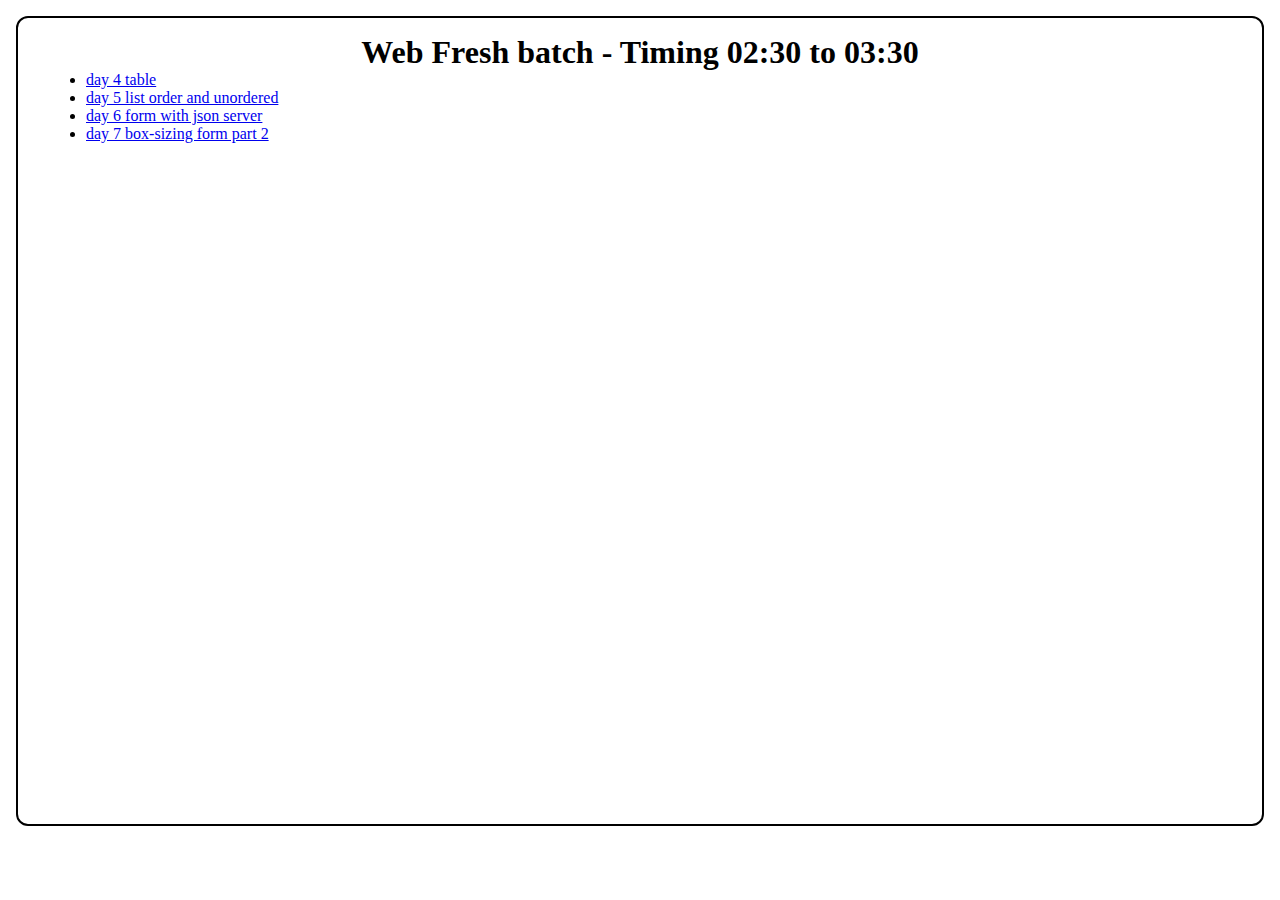
<file: index.html>
<!DOCTYPE html>
<html lang="en">

<head>
    <meta charset="UTF-8">
    <meta name="viewport" content="width=device-width, initial-scale=1.0">
    <title>Web Fresh batch</title>
    <link href="./style.css" rel="stylesheet" />
    <link href="./global.css" rel="stylesheet" />
</head>

<body>
    <h1>Web Fresh batch - Timing 02:30 to 03:30</h1>
    <section class="base-file">
        <ul>
            <li><a id="day_4">day 4 table</a></li>
            <li><a id="day_5">day 5 list order and unordered</a></li>
            <li><a id="day_6">day 6 form with json server</a></li>
            <li><a id="day_7">day 7 box-sizing form part 2</a></li>
        </ul>
    </section>

    <script>
        var isDevelopment = false;


        var baseURL = isDevelopment ? "http://127.0.0.1:5500/": "/web_fresh_2-30_3-30/";

        var day_4PageURL = baseURL + "day_4.html";
        var day_5PageURL = baseURL + "day_5.html";
        var day_6PageURL = baseURL + "day_6.html";
        var day_7PageURL = baseURL + "day_7.html";

        console.log(day_4PageURL, 'day_4PageURL')

        var listItems = document.querySelectorAll("ul li");
        listItems.forEach(function (li) {
            var anchorElement = li.querySelector("a");
            switch (anchorElement.id) {
                case "day_4":
                    document
                        .querySelector("#day_4")
                        .setAttribute("href", day_4PageURL);
                    break;
                case "day_5":
                    document
                        .querySelector("#day_5")
                        .setAttribute("href", day_5PageURL);
                    break;
                case "day_6":
                    document
                        .querySelector("#day_6")
                        .setAttribute("href", day_6PageURL);
                    break;
                case "day_7":
                    document
                        .querySelector("#day_7")
                        .setAttribute("href", day_7PageURL);
                    break;
            }
        });
    </script>
</body>

</html>
</file>
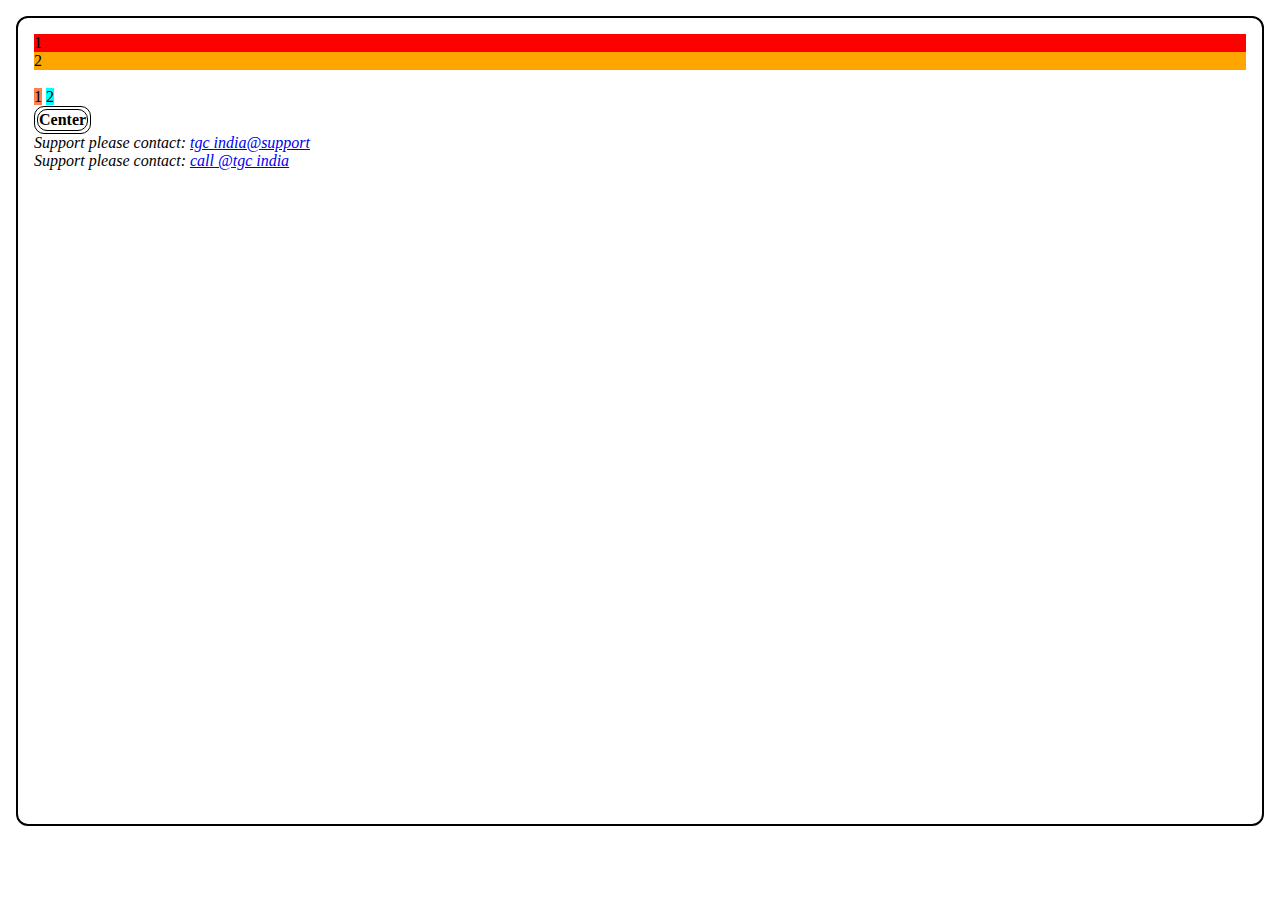
<file: day_3.html>
<!DOCTYPE html>
<html lang="en">

<head>
    <meta charset="UTF-8">
    <meta name="viewport" content="width=device-width, initial-scale=1.0">
    <title>Links</title>
    <link href="./style.css" rel="stylesheet" />
    <link href="./global.css" rel="stylesheet" />
    
</head>

<body>
    <!-- Block scope element || inline element-->
    <div style="background-color: red;">1</div>
    <div style="background-color: orange;">2</div>
    <br />

    <span style="background-color: coral;">1</span>
    <span style="background-color: aqua;">2</span>

    <br />

    <!-- center the content using th tag -->
    <table>
        <th>Center</th>
    </table>

    <address>Support please contact: <a href="mailto:sooraj.tgc@gmail.com">tgc india@support</a></address>
    
    <address>Support please contact: <a href="tel:9211447788">call @tgc india</a></address>

    
</body>

</html>
</file>
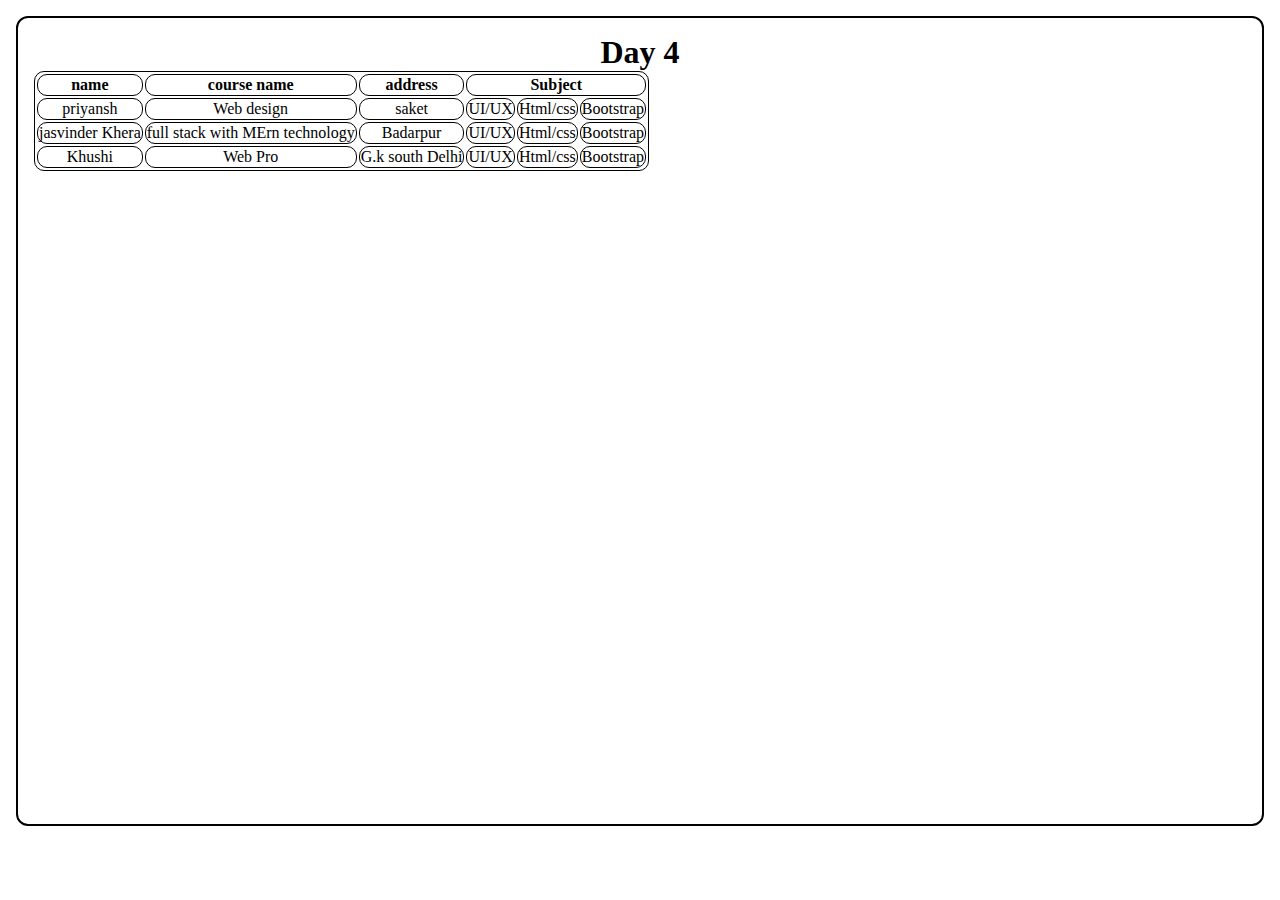
<file: day_4.html>
<!DOCTYPE html>
<html lang="en">

<head>
    <meta charset="UTF-8">
    <meta name="viewport" content="width=device-width, initial-scale=1.0">
    <title>Day 4</title>
    <link href="./style.css" rel="stylesheet" />
    <link href="./global.css" rel="stylesheet" />
</head>

<body>
    <h1>Day 4</h1>

    <table>
        <tr>
            <th>name</th>
            <th>course name</th>
            <th>address</th>
            <th colspan="3">Subject</th>
        </tr>
        <tr>
            <td>priyansh</td>
            <td>Web design</td>
            <td>saket</td>
            <td>UI/UX</td>
            <td>Html/css</td>
            <td>Bootstrap</td>
        </tr>
        <tr>
            <td>jasvinder Khera</td>
            <td>full stack with MErn technology</td>
            <td>Badarpur</td>
            <td>UI/UX</td>
            <td>Html/css</td>
            <td>Bootstrap</td>
        </tr>
        <tr>
            <td>Khushi</td>
            <td>Web Pro</td>
            <td>G.k south Delhi</td>
            <td>UI/UX</td>
            <td>Html/css</td>
            <td>Bootstrap</td>
        </tr>
    </table>
</body>

</html>
</file>
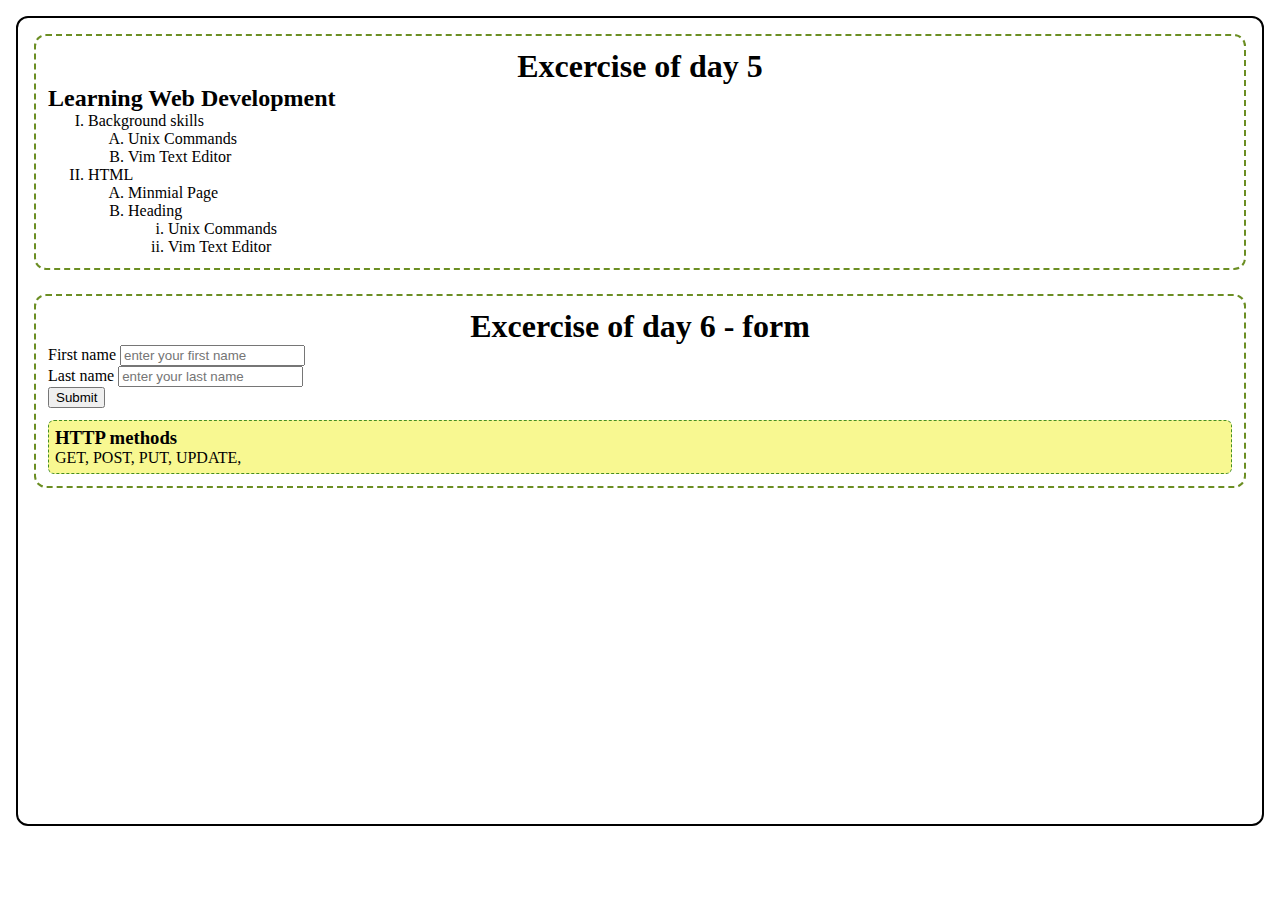
<file: day_6.html>
<!DOCTYPE html>
<html lang="en">

<head>
    <meta charset="UTF-8">
    <meta name="viewport" content="width=device-width, initial-scale=1.0">
    <title>Nested List Example</title>
    <link href="./global.css" rel="stylesheet" />
    <link href="./style.css" rel="stylesheet" />
    <!-- <script>
        function submitData(event) {
            event.preventDefault()
            fetch('http://localhost:3001/data', { name: "sooraj" })
        }
    </script> -->
</head>

<body>
    <section class="page-section">

        <h1>Excercise of day 5</h1>

        <h2>Learning Web Development</h2>

        <ol type="I">
            <li>Background skills
                <ol type="A">
                    <li>Unix Commands</li>
                    <li>Vim Text Editor</li>
                </ol>
            </li>
            <li>HTML
                <ol type="A">
                    <li>Minmial Page</li>
                    <li>Heading
                        <ol type="i">
                            <li>Unix Commands</li>
                            <li>Vim Text Editor</li>
                        </ol>
                    </li>
                </ol>
            </li>
        </ol>
    </section>
    <section class="page-section">

        <h1>Excercise of day 6 - form</h1>

        <form action="http://localhost:3001/data" method="POST">
            <label for="firstname">First name</label>
            <input type="text" id="firstname" name="firstname" placeholder="enter your first name" required />
            <br />

            <label for="lastname">Last name</label>
            <input type="text" id="lastname" name="lastname" placeholder="enter your last name" required />
            <br />

            <button type="submit">Submit</button>
        </form>

        <section class="note-section">
            <h3>HTTP methods</h3>
            <span>GET,</span><span> POST,</span><span> PUT,</span><span> UPDATE,</span>
        </section>

    </section>
</body>

</html>
</file>
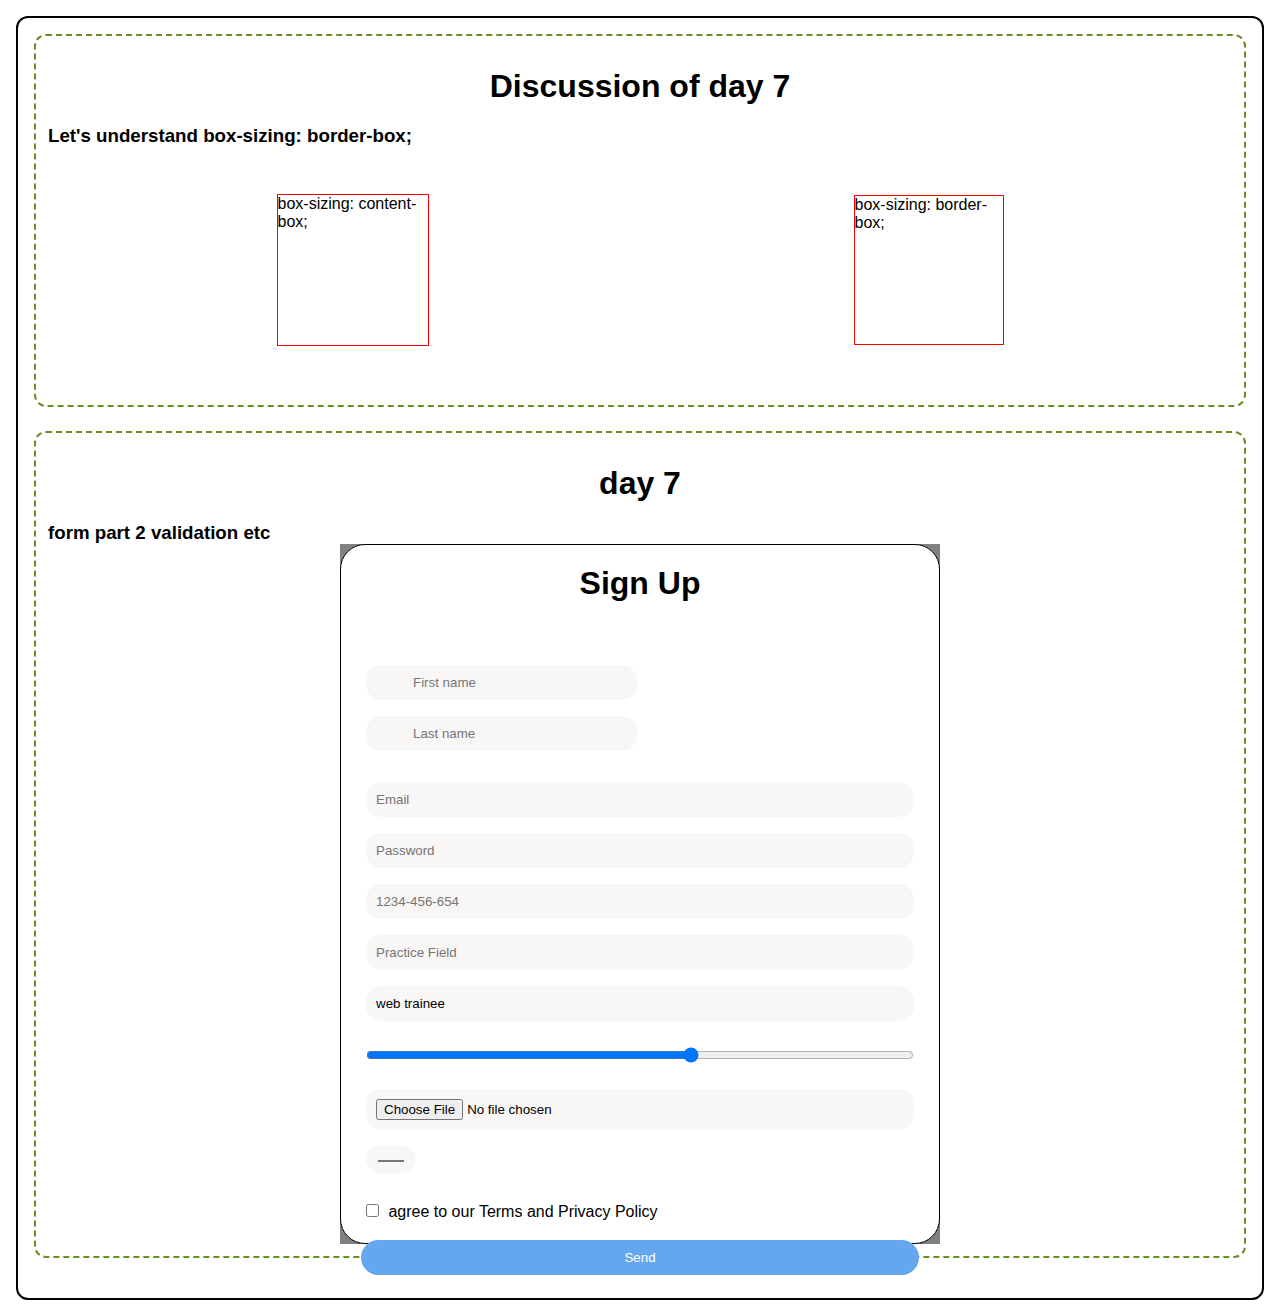
<file: day_7.html>
<!DOCTYPE html>
<html lang="en">
  <head>
    <meta charset="UTF-8" />
    <meta name="viewport" content="width=device-width, initial-scale=1.0" />
    <title>day 7</title>
    <link href="./global.css" rel="stylesheet" />
    <link href="./style.css" rel="stylesheet" />
  </head>
  <style>
    .box-1 {
      width: 150px;
      height: 150px;
      border: 1px solid red;
      box-sizing: content-box;
    }

    .box-1:hover {
      padding: 50px;
    }

    .box-2 {
      width: 150px;
      height: 150px;
      border: 1px solid red;
      box-sizing: border-box;
    }

    .box-2:hover {
      padding: 50px;
    }

    * {
      margin: 0;
      padding: 0;
      box-sizing: border-box;
      font-family: "Poppins", sans-serif;
    }

    .outer-box {
      margin: auto;
      width: 600px;
      height: 700px;
      background-color: grey;
    }

    h1 {
      text-align: center;
      margin: 20px;
    }

    .inner-box {
      margin: auto;
      width: 600px;
      height: 700px;
      border-radius: 25px;
      border: 1px solid black;
      background-color: #fff;
    }

    form {
      display: flex;
      flex-direction: column;
      margin: 20px;
      padding: 20px 0;
    }
    input {
      border-radius: 15px;
      border: none;
      background-color: rgb(249, 246, 246);
      padding: 10px 10px;
      margin: 8px 5px;
    }
    .name input {
      padding: 10px 47px;
    }
    div {
      margin: 15px 0;
    }
    button {
      padding: 10px 0;
      background-color: #65a7ee;
      color: #fff;
      border: none;
      border-radius: 20px;
      cursor: pointer;
    }
  </style>
  <body>
    <section class="page-section">
      <h1>Discussion of day 7</h1>

      <h3>Let's understand box-sizing: border-box;</h3>

      <div class="container-center">
        <div class="box-1">box-sizing: content-box;</div>

        <div class="box-2">box-sizing: border-box;</div>
      </div>
    </section>

    <section class="page-section">
      <h1>day 7</h1>

      <h3>form part 2 validation etc</h3>

      <div class="outer-box">
        <div class="inner-box">
          <h1>Sign Up</h1>
          <form action="http://localhost:3001/data" method="POST">
            <div class="name">
              <input
                name="firstname"
                id="firstname"
                placeholder="First name"
                type="text"
                required
              />
              <input
                name="lastname"
                id="lastname"
                placeholder="Last name"
                type="text"
                required
              />
            </div>
            <input
              name="email"
              id="email"
              placeholder="Email"
              required
              type="email"
            />
            <input
              type="password"
              name="password"
              id="password"
              placeholder="Password"
              required
            />
            <input
              type="tel"
              id="phone"
              name="phone"
              pattern="[0-9]{4}-[0-9]{3}-[0-9]{3}"
              placeholder="1234-456-654"
              required
            />
            <input
              name="practice field"
              id="practice"
              placeholder="Practice Field"
              type="number"
              max="5"
              min="2"
              required
            />
            <input
              name="role"
              id="role"
              placeholder="Role"
              value="web trainee"
              readonly
            />
            <input
              name="range"
              id="range"
              type="range"
              min="0"
              max="50"
              step="5"
              value="30"
              title="this.value"
            />
            <input
              name="file"
              id="range"
              type="file"
              accept=".pdf"
              size="2"
            />
            <input
              name="color"
              id="color"
              type="color"
            />
            
            <div>
              <input
                name="isAgree"
                type="checkbox"
                id="privacy-policy"
                required
              />
              <label for="privacy-policy"
                >agree to our Terms and Privacy Policy</label
              >
            </div>
            <button type="submit">Send</button>
          </form>
        </div>
      </div>
    </section>
  </body>
</html>
</file>
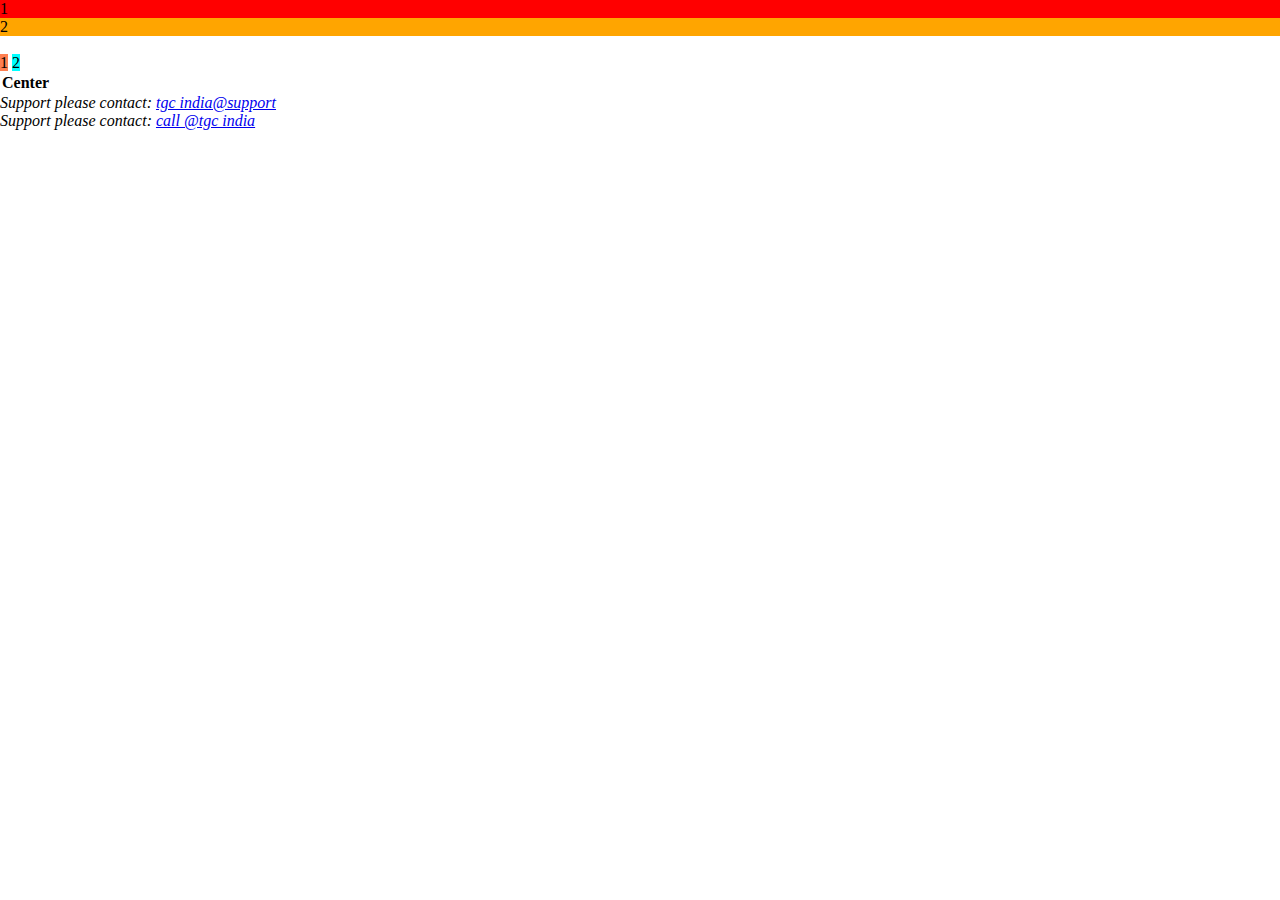
<file: links.html>
<!DOCTYPE html>
<html lang="en">

<head>
    <meta charset="UTF-8">
    <meta name="viewport" content="width=device-width, initial-scale=1.0">
    <title>Links</title>
    <style>
        * {
            margin: 0px;
            padding: 0px;
        }

        div {
            content: '';
        }
    </style>
</head>

<body>
    <!-- Block scope element || inline element-->
    <div style="background-color: red;">1</div>
    <div style="background-color: orange;">2</div>
    <br />

    <span style="background-color: coral;">1</span>
    <span style="background-color: aqua;">2</span>

    <br />

    <!-- center the content using th tag -->
    <table>
        <th>Center</th>
    </table>

    <address>Support please contact: <a href="mailto:sooraj.tgc@gmail.com">tgc india@support</a></address>
    
    <address>Support please contact: <a href="tel:9211447788">call @tgc india</a></address>

    
</body>

</html>
</file>
<file: style.css>
/* index.html */
.base-file {
  margin-left: 12px;
}

/* day_4 */
table,
td,
th {
  border: 1px solid black;
  /* border-collapse: collapse; */
  border-radius: 10px;
}

td {
  text-align: center;
}

/* day 5 */

ul.day-5 {
  list-style-type: none;
  margin: 0;
  padding: 0;
  overflow: hidden;
  background-color: #333333;
}

.day-5 li {
  float: left;
}

.day-5 li a {
  display: block;
  color: white;
  text-align: center;
  padding: 16px;
  text-decoration: none;
}

.day-5 li a:hover {
  background-color: #484848;
}
</file>
<file: global.css>
* {
    margin: 0px;
    /* padding: 0px; */
    box-sizing: border-box;
}

body {
    margin: 16px;
    padding: 16px;
    min-height: 90vh;
    border: 2px solid black;
    border-radius: 12px;
}

h1 {
    text-align: center;
}

.page-section {
    margin-bottom: 1.5rem;
    border: 2px dashed olivedrab;
    border-radius: 12px;
    padding: 12px;
}

.note-section {
    margin-top: 12px;
    border: 1px dashed rgb(69, 142, 35);
    border-radius: 6px;
    padding: 6px;
    background-color: rgb(248, 248, 145);
}

.container {
    width: 100% !important;
    padding: 0px 1rem;
    margin: 2rem 0px;
}

.container-center {
    width: 100% !important;
    margin: 2rem 0px;
    padding: 0px 1rem;
    display: flex;
    align-items: center;
    justify-content: space-around;
}
</file>
